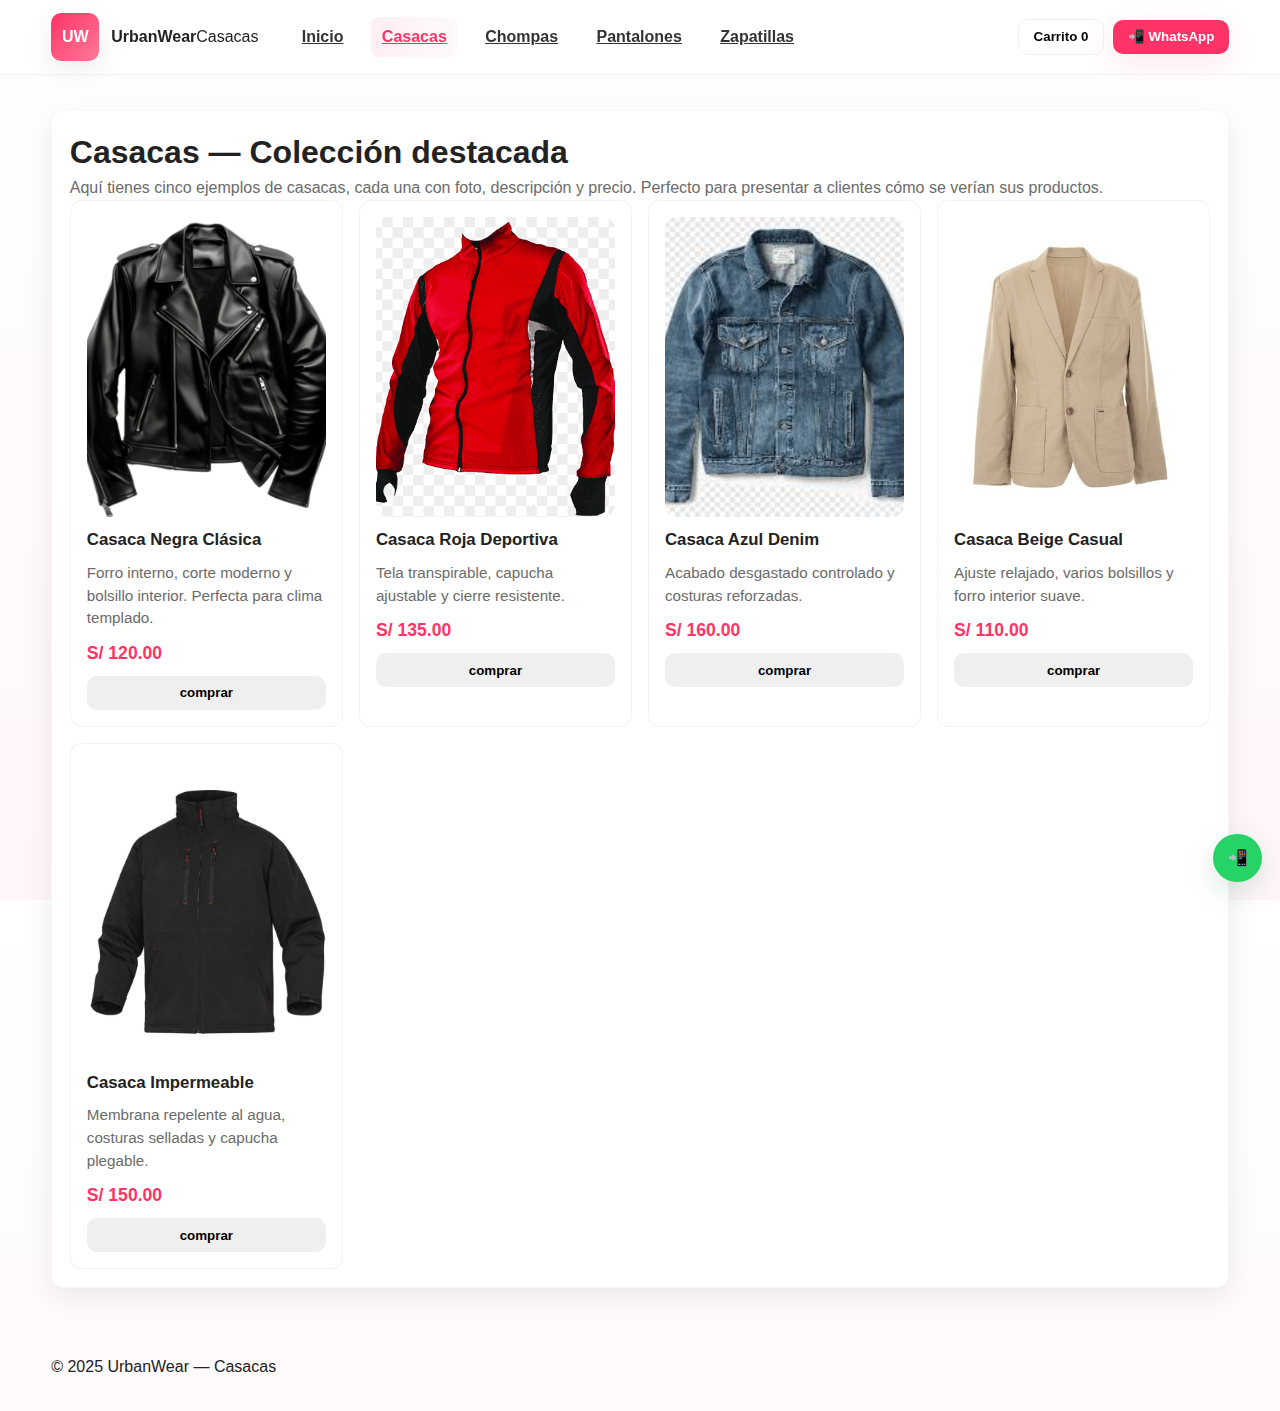
<file: casacas.html>
<!DOCTYPE html>
<html lang="es">
<head>
  <meta charset="utf-8"><meta name="viewport" content="width=device-width,initial-scale=1">
  <title>Casacas — UrbanWear Demo</title>
  <meta name="description" content="Casacas — 5 ejemplos. Demo de tienda UrbanWear.">
  <link rel="stylesheet" href="style.css">
</head>
<body>
  <header class="topbar">
    <div class="wrap">
      <a href="index.html" class="brand"><div class="logo">UW</div><div class="brand-text"><strong>UrbanWear</strong><span class="tag">Casacas</span></div></a>
      <nav class="main-nav">
        <a href="index.html">Inicio</a>
        <a href="casacas.html" class="active">Casacas</a>
        <a href="chompas.html">Chompas</a>
        <a href="pantalones.html">Pantalones</a>
        <a href="zapatillas.html">Zapatillas</a>
      </nav>
      <div class="nav-actions">
        <button class="btn ghost" id="view-cart-2">Carrito <span id="cart-count-2">0</span></button>
        <button class="btn primary">📲 WhatsApp</button>
        <button class="burger" id="burger-2" aria-label="menu">☰</button>
      </div>
    </div>
  </header>

  <main class="wrap">
    <section class="section card">
      <h1>Casacas — Colección destacada</h1>
      <p class="muted">Aquí tienes cinco ejemplos de casacas, cada una con foto, descripción y precio. Perfecto para presentar a clientes cómo se verían sus productos.</p>

      <div class="grid cols-5 products-list">
        <article class="product">
          <img src="assets/1.png" alt="Casaca Negra Clásica">
          <h3>Casaca Negra Clásica</h3>
          <p>Forro interno, corte moderno y bolsillo interior. Perfecta para clima templado.</p>
          <div class="price">S/ 120.00</div>
          <button class="btn add" data-id="casaca-1">comprar</button>
        </article>

        <article class="product">
          <img src="assets/2.png" alt="Casaca Roja Deportiva">
          <h3>Casaca Roja Deportiva</h3>
          <p>Tela transpirable, capucha ajustable y cierre resistente.</p>
          <div class="price">S/ 135.00</div>
          <button class="btn add" data-id="casaca-2">comprar</button>
        </article>

        <article class="product">
          <img src="assets/3.png" alt="Casaca Azul Denim">
          <h3>Casaca Azul Denim</h3>
          <p>Acabado desgastado controlado y costuras reforzadas.</p>
          <div class="price">S/ 160.00</div>
          <button class="btn add" data-id="casaca-3">comprar</button>
        </article>

        <article class="product">
          <img src="assets/4.png" alt="Casaca Beige Casual">
          <h3>Casaca Beige Casual</h3>
          <p>Ajuste relajado, varios bolsillos y forro interior suave.</p>
          <div class="price">S/ 110.00</div>
          <button class="btn add" data-id="casaca-4">comprar</button>
        </article>

        <article class="product">
          <img src="assets/5.png" alt="Casaca Impermeable">
          <h3>Casaca Impermeable</h3>
          <p>Membrana repelente al agua, costuras selladas y capucha plegable.</p>
          <div class="price">S/ 150.00</div>
          <button class="btn add" data-id="casaca-5">comprar</button>
        </article>
      </div>
    </section>
  </main>

  <footer class="footer small">
    <div class="wrap">
      <div>© 2025 UrbanWear — Casacas</div>
    </div>
  </footer>

  <a class="whatsapp-float">📲</a>
  <div id="lightbox" class="lightbox" aria-hidden="true"><img alt="ampliada"><button class="lb-close" aria-label="cerrar">✕</button></div>
  <script src="script.js" defer></script>
</body>
</html>
</file>
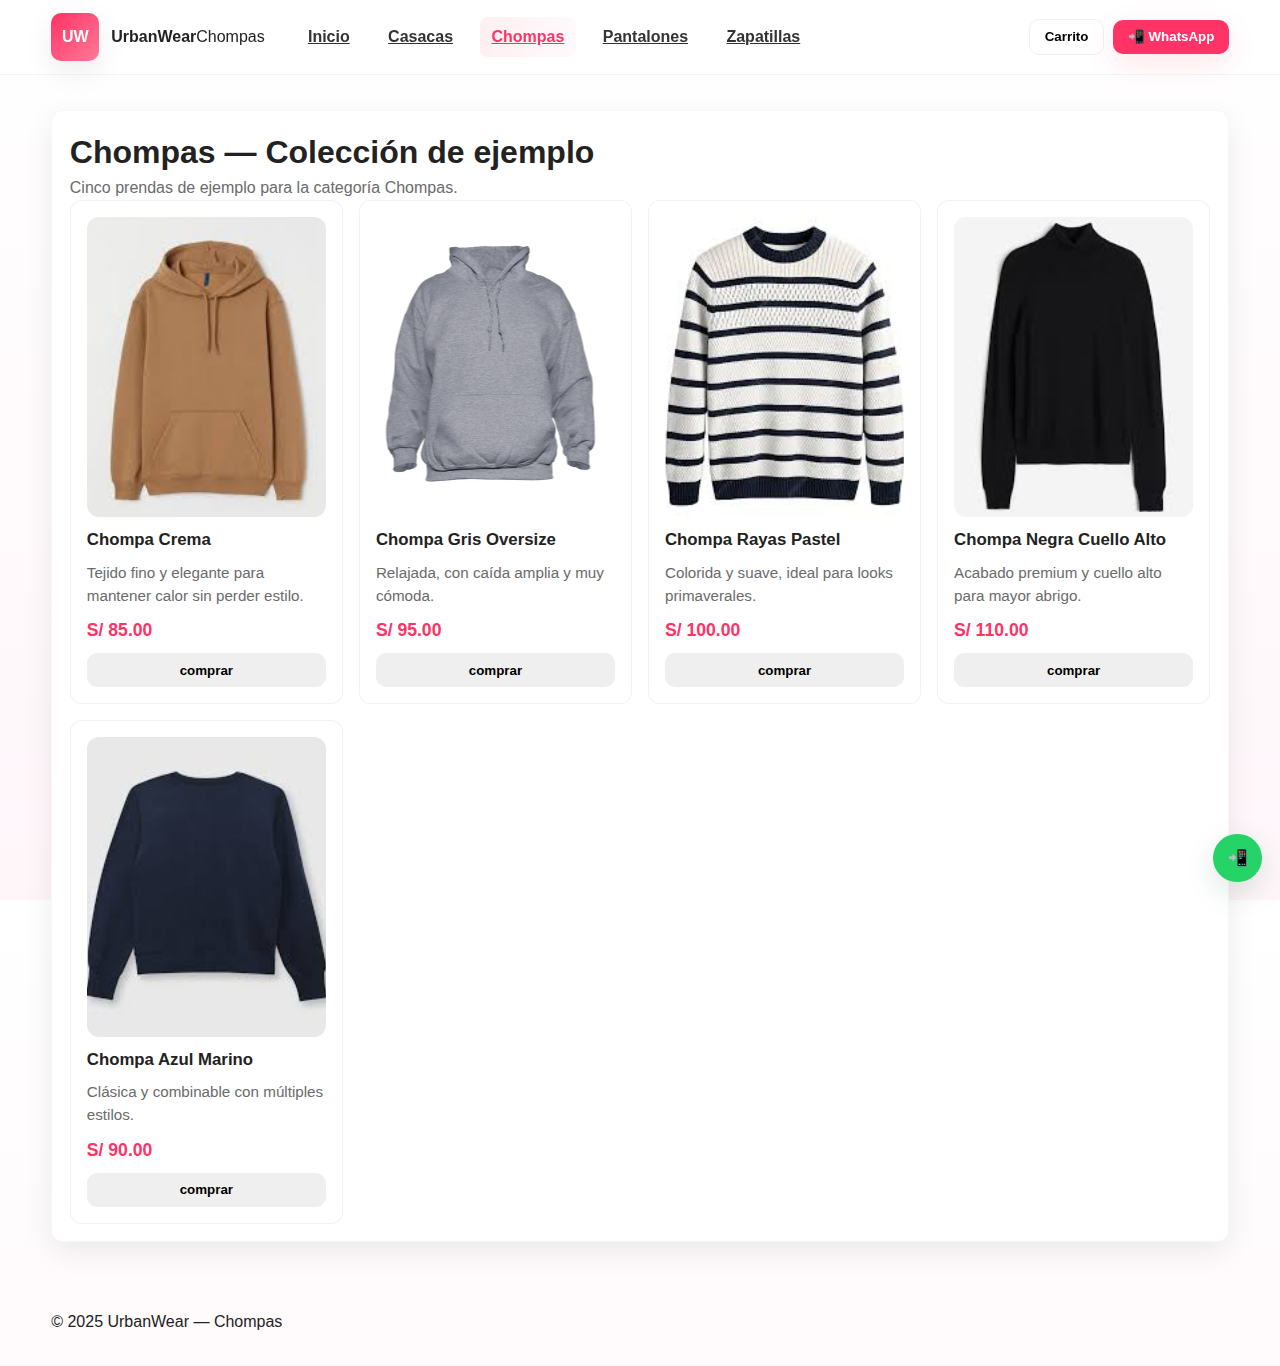
<file: chompas.html>
<!DOCTYPE html>
<html lang="es">
<head>
  <meta charset="utf-8"><meta name="viewport" content="width=device-width,initial-scale=1">
  <title>Chompas — UrbanWear Demo</title>
  <link rel="stylesheet" href="style.css">
</head>
<body>
  <header class="topbar">
    <div class="wrap">
      <a href="index.html" class="brand"><div class="logo">UW</div><div class="brand-text"><strong>UrbanWear</strong><span class="tag">Chompas</span></div></a>
      <nav class="main-nav">
        <a href="index.html">Inicio</a>
        <a href="casacas.html">Casacas</a>
        <a href="chompas.html" class="active">Chompas</a>
        <a href="pantalones.html">Pantalones</a>
        <a href="zapatillas.html">Zapatillas</a>
      </nav>
      <div class="nav-actions">
        <button class="btn ghost">Carrito</button>
        <button class="btn primary">📲 WhatsApp</button>
      </div>
    </div>
  </header>

  <main class="wrap">
    <section class="section card">
      <h1>Chompas — Colección de ejemplo</h1>
      <p class="muted">Cinco prendas de ejemplo para la categoría Chompas.</p>

      <div class="grid cols-5 products-list">
        <article class="product">
          <img src="assets/c1.png" alt="Chompa Crema">
          <h3>Chompa Crema</h3>
          <p>Tejido fino y elegante para mantener calor sin perder estilo.</p>
          <div class="price">S/ 85.00</div>
          <button class="btn add" data-id="chompa-1">comprar</button>
        </article>

        <article class="product">
          <img src="assets/c2.png" alt="Chompa Gris Oversize">
          <h3>Chompa Gris Oversize</h3>
          <p>Relajada, con caída amplia y muy cómoda.</p>
          <div class="price">S/ 95.00</div>
          <button class="btn add" data-id="chompa-2">comprar</button>
        </article>

        <article class="product">
          <img src="assets/c3.png" alt="Chompa Rayas Pastel">
          <h3>Chompa Rayas Pastel</h3>
          <p>Colorida y suave, ideal para looks primaverales.</p>
          <div class="price">S/ 100.00</div>
          <button class="btn add" data-id="chompa-3">comprar</button>
        </article>

        <article class="product">
          <img src="assets/c4.png" alt="Chompa Negra Cuello Alto">
          <h3>Chompa Negra Cuello Alto</h3>
          <p>Acabado premium y cuello alto para mayor abrigo.</p>
          <div class="price">S/ 110.00</div>
          <button class="btn add" data-id="chompa-4">comprar</button>
        </article>

        <article class="product">
          <img src="assets/c5.png" alt="Chompa Azul Marino">
          <h3>Chompa Azul Marino</h3>
          <p>Clásica y combinable con múltiples estilos.</p>
          <div class="price">S/ 90.00</div>
          <button class="btn add" data-id="chompa-5">comprar</button>
        </article>
      </div>
    </section>
  </main>

  <footer class="footer small"><div class="wrap">© 2025 UrbanWear — Chompas</div></footer>
  <a class="whatsapp-float">📲</a>
  <div id="lightbox" class="lightbox" aria-hidden="true"><img alt="ampliada"><button class="lb-close" aria-label="cerrar">✕</button></div>
  <script src="script.js" defer></script>
</body>
</html>
</file>
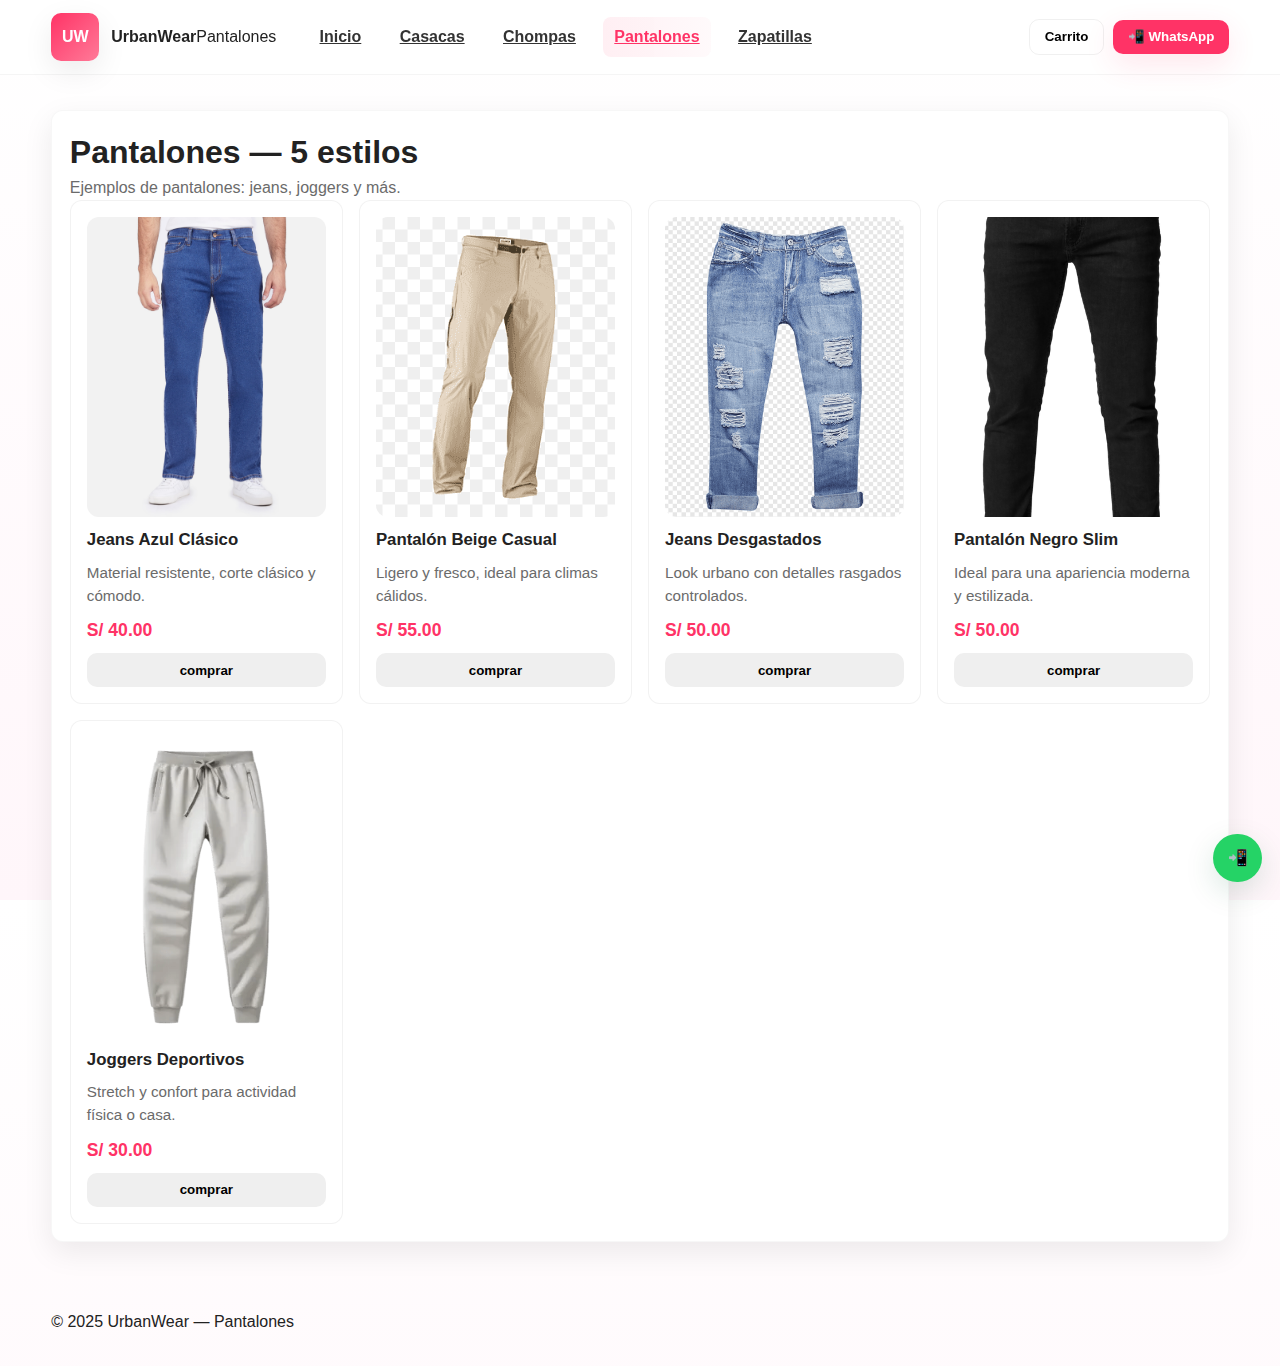
<file: pantalones.html>
<!DOCTYPE html>
<html lang="es">
<head>
  <meta charset="utf-8"><meta name="viewport" content="width=device-width,initial-scale=1">
  <title>Pantalones — UrbanWear Demo</title>
  <link rel="stylesheet" href="style.css">
</head>
<body>
  <header class="topbar">
    <div class="wrap">
      <a href="index.html" class="brand"><div class="logo">UW</div><div class="brand-text"><strong>UrbanWear</strong><span class="tag">Pantalones</span></div></a>
      <nav class="main-nav">
        <a href="index.html">Inicio</a>
        <a href="casacas.html">Casacas</a>
        <a href="chompas.html">Chompas</a>
        <a href="pantalones.html" class="active">Pantalones</a>
        <a href="zapatillas.html">Zapatillas</a>
      </nav>
      <div class="nav-actions">
        <button class="btn ghost">Carrito</button>
        <button class="btn primary">📲 WhatsApp</button>
      </div>
    </div>
  </header>

  <main class="wrap">
    <section class="section card">
      <h1>Pantalones — 5 estilos</h1>
      <p class="muted">Ejemplos de pantalones: jeans, joggers y más.</p>

      <div class="grid cols-5 products-list">
        <article class="product">
          <img src="assets/Jeans.jpg" alt="Jeans Azul Clásico">
          <h3>Jeans Azul Clásico</h3>
          <p>Material resistente, corte clásico y cómodo.</p>
          <div class="price">S/ 40.00</div>
          <button class="btn add" data-id="pant-1">comprar</button>
        </article>

        <article class="product">
          <img src="assets/beige.png" alt="Pantalón Beige Casual">
          <h3>Pantalón Beige Casual</h3>
          <p>Ligero y fresco, ideal para climas cálidos.</p>
          <div class="price">S/ 55.00</div>
          <button class="btn add" data-id="pant-2">comprar</button>
        </article>

        <article class="product">
          <img src="assets/rasgado.png" alt="Jeans Desgastados">
          <h3>Jeans Desgastados</h3>
          <p>Look urbano con detalles rasgados controlados.</p>
          <div class="price">S/ 50.00</div>
          <button class="btn add" data-id="pant-3">comprar</button>
        </article>

        <article class="product">
          <img src="assets/negro.png" alt="Pantalón Negro Slim">
          <h3>Pantalón Negro Slim</h3>
          <p>Ideal para una apariencia moderna y estilizada.</p>
          <div class="price">S/ 50.00</div>
          <button class="btn add" data-id="pant-4">comprar</button>
        </article>

        <article class="product">
          <img src="assets/deporte.png" alt="Joggers Deportivos">
          <h3>Joggers Deportivos</h3>
          <p>Stretch y confort para actividad física o casa.</p>
          <div class="price">S/ 30.00</div>
          <button class="btn add" data-id="pant-5">comprar</button>
        </article>
      </div>
    </section>
  </main>

  <footer class="footer small"><div class="wrap">© 2025 UrbanWear — Pantalones</div></footer>
  <a class="whatsapp-float">📲</a>
  <div id="lightbox" class="lightbox" aria-hidden="true"><img alt="ampliada"><button class="lb-close" aria-label="cerrar">✕</button></div>
  <script src="script.js" defer></script>
</body>
</html>
</file>
<file: style.css>
:root{
  --bg:#fff; --surface:#ffffff; --muted:#6b6b6b; --accent:#ff3366; --accent-2:#ff7a98;
  --shadow:0 10px 30px rgba(0,0,0,0.08);
  --maxw:1200px;
  --radius:14px;
  --glass: rgba(255,255,255,0.7);
}
*{box-sizing:border-box;margin:0;padding:0}
html,body{height:100%}
body{font-family:Inter, 'Segoe UI', Roboto, Arial, sans-serif;background:linear-gradient(180deg,#fff,#fff6fa);color:#222;line-height:1.5}
.wrap{width:92%;max-width:var(--maxw);margin:0 auto}

.topbar{position:sticky;top:0;background:rgba(255,255,255,0.9);backdrop-filter:blur(6px);border-bottom:1px solid rgba(0,0,0,0.04);z-index:80}
.topbar .wrap{display:flex;align-items:center;gap:1rem;padding:.8rem 0}
.brand{display:flex;align-items:center;gap:.75rem;text-decoration:none;color:inherit}
.logo{width:48px;height:48px;border-radius:10px;background:linear-gradient(135deg,var(--accent),var(--accent-2));display:flex;align-items:center;justify-content:center;color:#fff;font-weight:800;box-shadow:var(--shadow)}
.brand-text small{display:block;color:var(--muted);font-size:.85rem}
.main-nav{display:flex;gap:1rem;margin-left:1rem}
.main-nav a{padding:.5rem .7rem;border-radius:8px;color:#333;font-weight:600}
.main-nav a.active{background:linear-gradient(90deg,rgba(255,51,102,0.08),rgba(255,120,152,0.04));color:var(--accent)}
.nav-actions{margin-left:auto;display:flex;align-items:center;gap:.6rem}
.btn{border:0;padding:.6rem .9rem;border-radius:10px;cursor:pointer;font-weight:700}
.btn.primary{background:var(--accent);color:#fff;box-shadow:0 10px 30px rgba(255,51,102,.12)}
.btn.ghost{background:transparent;border:1px solid rgba(0,0,0,0.06)}
.burger{display:none;background:transparent;border:0;font-size:1.2rem}

.hero{
  padding:5rem 0;
  background:linear-gradient(135deg,#ff3366 0%, #ff7a98 50%, #ff3366 100%);
  color:#fff;
  border-bottom:1px solid rgba(0,0,0,0.08);
}
.hero-grid{display:grid;grid-template-columns:1fr 420px;gap:2rem;align-items:center;padding:2rem 0}
.hero-title{font-size:clamp(1.8rem,3.2vw,2.6rem);margin-bottom:.6rem;color:#fff}
.hero-sub{color:#f8f8f8;margin-bottom:1rem;font-size:1.1rem;max-width:520px}
.hero-ctas .btn{margin-right:.6rem}
.features{list-style:none;margin-top:1rem;display:grid;gap:.6rem}
.features li{color:#f0f0f0;font-weight:600}

.hero-card{background:var(--surface);border-radius:14px;padding:.6rem;border:1px solid rgba(0,0,0,0.04);box-shadow:var(--shadow);color:#222}
.hero-card img{width:100%;height:250px;object-fit:cover;border-radius:10px}
.hero-card-info{padding:.6rem 0;display:flex;flex-direction:column;gap:.2rem}

.section{margin:2.2rem 0}
.card{background:var(--surface);padding:1.1rem;border-radius:12px;box-shadow:var(--shadow);border:1px solid rgba(0,0,0,0.03)}
.section-head{display:flex;flex-direction:column;gap:.4rem}
.muted{color:var(--muted)}

.controls{display:flex;gap:1rem;align-items:center;margin-top:1rem;flex-wrap:wrap}
.search input{padding:.7rem .9rem;border-radius:10px;border:1px solid rgba(0,0,0,0.06);min-width:260px}
.chip{padding:.5rem .8rem;border-radius:999px;border:1px solid rgba(0,0,0,0.06);background:transparent;cursor:pointer;font-weight:700}
.chip.active{background:linear-gradient(90deg,rgba(255,51,102,0.08),rgba(255,120,152,0.04));color:var(--accent)}

.grid{display:grid;gap:1rem}
.cols-4{grid-template-columns:repeat(auto-fit,minmax(260px,1fr))}
.cols-5{grid-template-columns:repeat(auto-fit,minmax(220px,1fr))}
.product{
  background:linear-gradient(180deg,#fff,#fff);
  border-radius:12px;
  padding:1rem;
  border:1px solid rgba(0,0,0,.05);
  display:flex;
  flex-direction:column;
  gap:.6rem;
  transition:transform .2s, box-shadow .2s;
}
.product:hover{
  transform:translateY(-4px);
  box-shadow:0 10px 30px rgba(0,0,0,0.08);
}
.product img{
  width:100%;
  height:300px;
  object-fit:cover;
  border-radius:12px;
}
.product h3{font-size:1.05rem}
.product p{color:var(--muted);font-size:.95rem}
.price{color:var(--accent);font-weight:800;font-size:1.1rem}

.two-cols{display:grid;grid-template-columns:1fr 1fr;gap:1rem}

.gallery{display:grid;grid-template-columns:repeat(auto-fit,minmax(160px,1fr));gap:.6rem;margin-top:.6rem}
.gallery img{width:100%;height:130px;object-fit:cover;border-radius:10px;cursor:pointer;transition:transform .18s}
.gallery img:hover{transform:translateY(-6px)}

.footer{background:transparent;padding:2rem 0;margin-top:1.5rem}
.footer-grid{display:grid;grid-template-columns:1fr 1fr 1fr;gap:1rem}
.plain-list{list-style:none;padding-left:0}

.whatsapp-float{position:fixed;right:18px;bottom:18px;background:#25D366;color:#fff;border-radius:999px;padding:.75rem .9rem;font-weight:800;box-shadow:0 10px 30px rgba(2,98,60,.15);z-index:999}

.lightbox{position:fixed;inset:0;background:rgba(0,0,0,0.75);display:flex;align-items:center;justify-content:center;padding:2rem;z-index:1200;visibility:hidden;opacity:0;transition:opacity .18s}
.lightbox.open{visibility:visible;opacity:1}
.lightbox img{max-width:92%;max-height:88%;border-radius:12px}
.lb-close{position:absolute;top:22px;right:22px;background:#fff;border-radius:8px;padding:.4rem .6rem;border:0;cursor:pointer}

@media(max-width:1100px){.hero-grid{grid-template-columns:1fr 360px}}
@media(max-width:900px){
  .main-nav{display:none}
  .burger{display:block}
  .hero-grid{grid-template-columns:1fr}
  .two-cols{grid-template-columns:1fr}
  .footer-grid{grid-template-columns:1fr}
}
@media(max-width:520px){
  .product img{height:250px}
  .hero{padding:3rem 0}
  .logo{width:44px;height:44px}
}

/* 🔹 Ajustes adicionales responsive */

/* Menú hamburguesa en móvil */
.main-nav.open {
  display: flex !important;
  flex-direction: column;
  position: absolute;
  top: 60px;
  left: 0;
  right: 0;
  background: #fff;
  padding: 1rem;
  box-shadow: 0 6px 20px rgba(0,0,0,.06);
  z-index: 1000;
}
.main-nav.open a {
  padding: .7rem 0;
  border-bottom: 1px solid rgba(0,0,0,.05);
}

/* Grilla catálogo: tablet y móvil */
@media (max-width: 900px) {
  .grid.cols-4 {
    grid-template-columns: repeat(2, 1fr);
  }
}
@media (max-width: 520px) {
  .grid.cols-4 {
    grid-template-columns: 1fr;
  }
  .hero-grid {
    padding: 1rem 0;
  }
  .hero-card img {
    height: 200px;
  }
}
</file>
